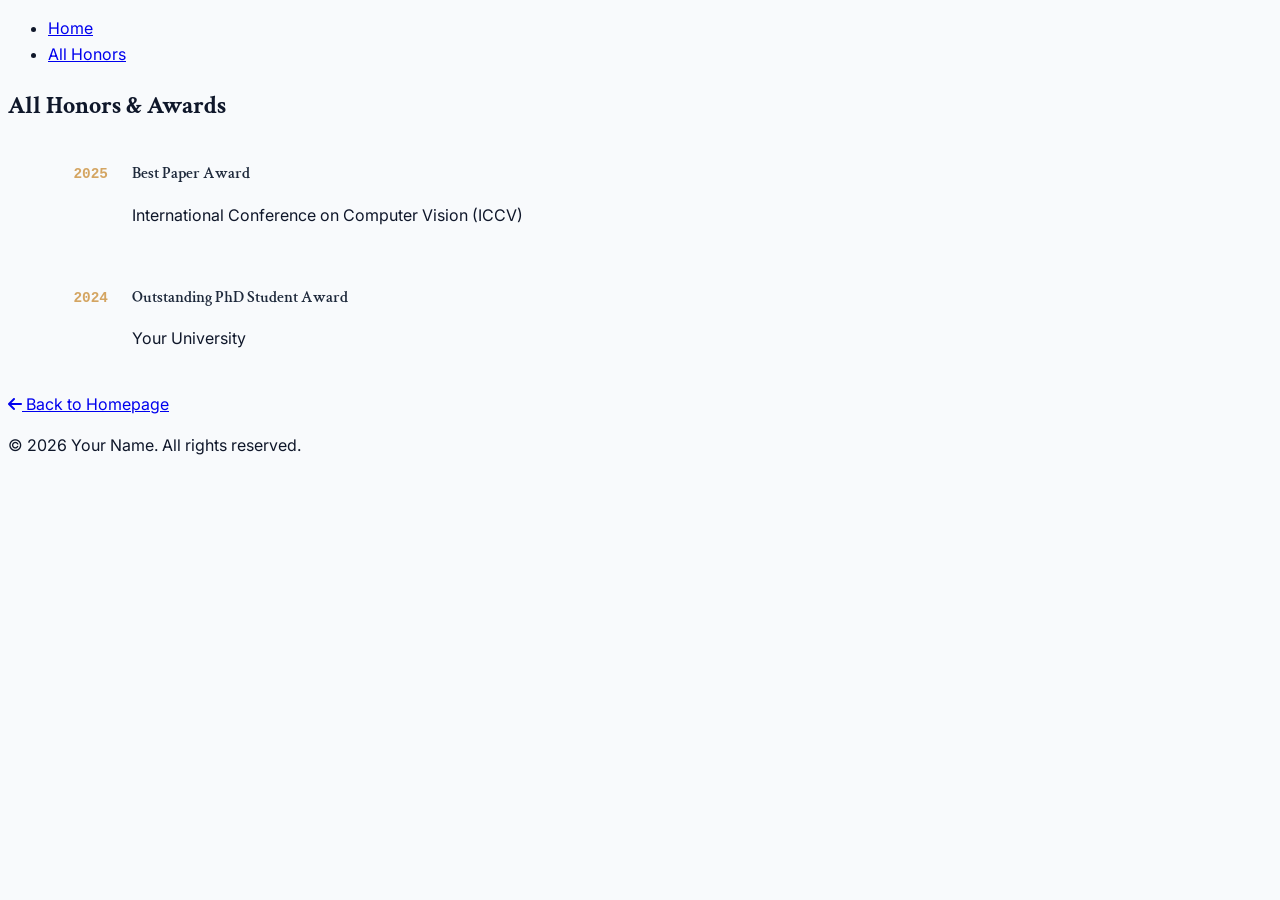
<file: pages/all-honors.html>
<!DOCTYPE html>
<html lang="en">
<head>
    <meta charset="UTF-8">
    <meta name="viewport" content="width=device-width, initial-scale=1.0">
    <title>All Honors & Awards - Your Name</title>
    <link rel="stylesheet" href="../styles.css">
    <link rel="stylesheet" href="https://cdnjs.cloudflare.com/ajax/libs/font-awesome/6.4.0/css/all.min.css">
</head>
<body>
    <!-- Top Navigation - Shared Banner -->
    <nav class="top-nav">
        <ul class="nav-links">
            <li><a href="../index.html">Home</a></li>
            <li><a href="#" class="active">All Honors</a></li>
        </ul>
    </nav>

    <!-- Content Container -->
    <div class="content-container">
        <!-- Main Content -->
        <div class="main-wrapper">
            <main class="main-content">
                <section id="all-honors" class="section">
                    <h2 class="section-title">All Honors & Awards</h2>
                    <div class="content-block">
                        <div id="all-honors-container" class="honors-list">
                            <!-- Honors items will be dynamically loaded here from honors.json -->
                        </div>
                        <div class="view-all-container">
                            <a href="../index.html" class="view-all-btn"><i class="fas fa-arrow-left"></i> Back to Homepage</a>
                        </div>
                    </div>
                </section>
            </main>
        </div>
    </div>

    <footer>
        <p>&copy; <span id="current-year"></span> Your Name. All rights reserved.</p>
    </footer>

    <script>
        // Update copyright year
        document.getElementById('current-year').textContent = new Date().getFullYear();
    </script>
    <script src="../script.js"></script>
</body>
</html>
</file>
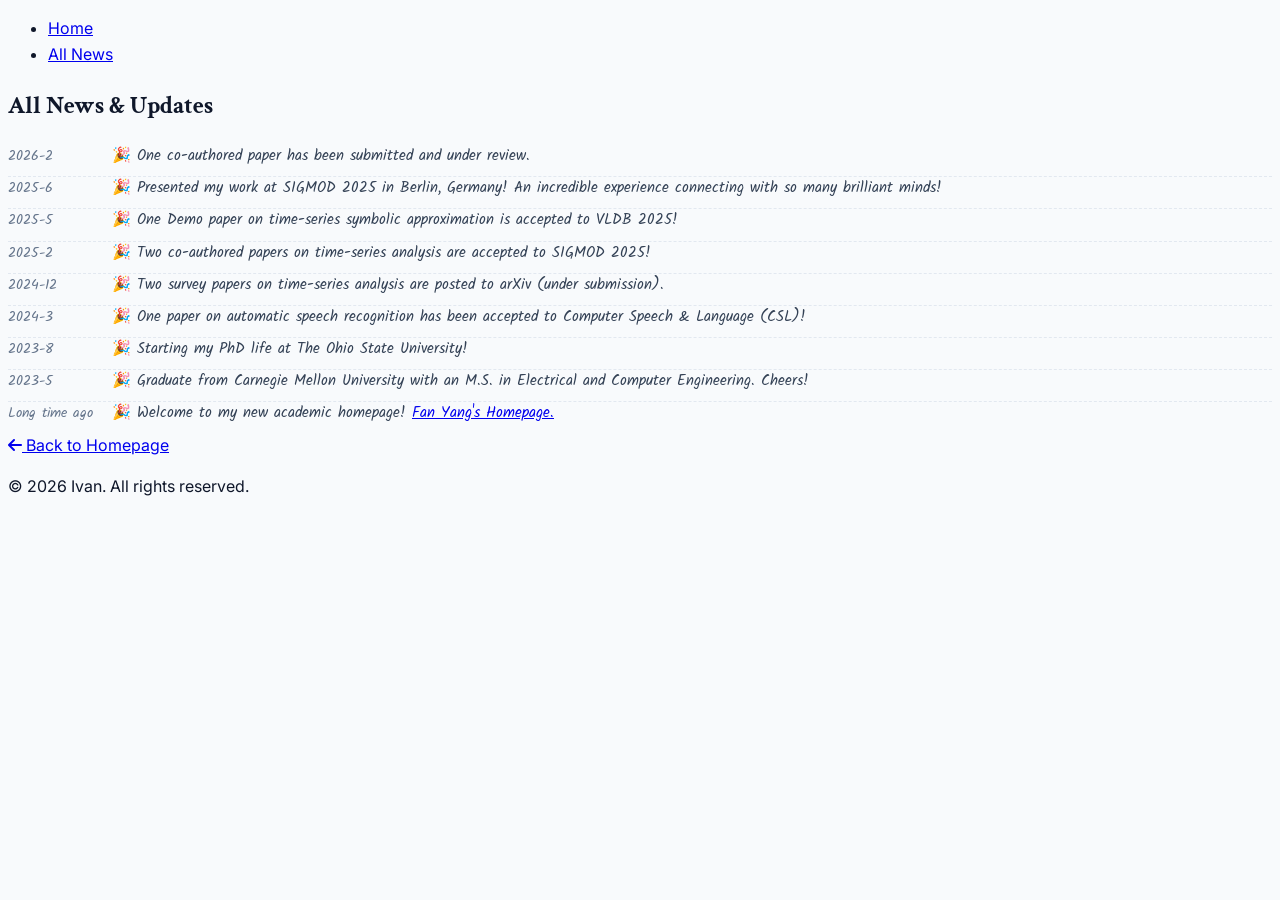
<file: pages/all-news.html>
<!DOCTYPE html>
<html lang="en">
<head>
    <meta charset="UTF-8">
    <meta name="viewport" content="width=device-width, initial-scale=1.0">
    <title>All News - Your Name</title>
    <link rel="stylesheet" href="../styles.css">
    <link rel="stylesheet" href="https://cdnjs.cloudflare.com/ajax/libs/font-awesome/6.4.0/css/all.min.css">
</head>
<body>
    <!-- Top Navigation - Shared Banner -->
    <nav class="top-nav">
        <ul class="nav-links">
            <li><a href="../index.html">Home</a></li>
            <li><a href="#" class="active">All News</a></li>
        </ul>
    </nav>

    <!-- Content Container -->
    <div class="content-container">
        <!-- Main Content -->
        <div class="main-wrapper">
            <main class="main-content">
                <section id="all-news" class="section">
                    <h2 class="section-title">All News & Updates</h2>
                    <div class="content-block">
                        <div id="all-news-container" class="news-list">
                            <!-- News items will be dynamically loaded here from news.json -->
                        </div>
                        <div class="view-all-container">
                            <a href="../index.html" class="view-all-btn"><i class="fas fa-arrow-left"></i> Back to Homepage</a>
                        </div>
                    </div>
                </section>
            </main>
        </div>
    </div>

    <footer>
        <p>&copy; <span id="current-year"></span> Ivan. All rights reserved.</p>
    </footer>

    <script>
        // Update copyright year
        document.getElementById('current-year').textContent = new Date().getFullYear();
    </script>
    <script src="../script.js"></script>
</body>
</html>
</file>
<file: styles.css>
@import url('https://fonts.googleapis.com/css2?family=Crimson+Text:ital,wght@0,400;0,600;0,700;1,400&family=Inter:wght@300;400;500;600;700&family=Kalam:wght@300;400;700&display=swap');

/* Base Styles */
body {
    font-family: 'Inter', sans-serif;
    color: #0f172a; /* slate-900 */
    background-color: #f8fafc; /* slate-50 */
    line-height: 1.6;
}

/* Typography Overrides */
h1, h2, h3, h4, h5, h6 {
    font-family: 'Crimson Text', serif;
}

.font-serif {
    font-family: 'Crimson Text', serif;
}

.font-sans {
    font-family: 'Inter', sans-serif;
}

/* Glassmorphism Navigation */
.glass {
    background: rgba(255, 255, 255, 0.85);
    backdrop-filter: blur(12px);
    -webkit-backdrop-filter: blur(12px);
    border-bottom: 1px solid rgba(255, 255, 255, 0.3);
    box-shadow: 0 4px 30px rgba(0, 0, 0, 0.03);
}

.nav-item {
    position: relative;
    font-weight: 500;
    color: #475569; /* slate-600 */
    transition: color 0.2s;
}

.nav-item:hover {
    color: #1e293b; /* slate-800 */
}

.nav-item::after {
    content: '';
    position: absolute;
    width: 0;
    height: 2px;
    bottom: -4px;
    left: 0;
    background-color: #d4a562; /* accent */
    transition: width 0.3s ease;
}

.nav-item:hover::after {
    width: 100%;
}

/* Hero Section */
.profile-image-container {
    position: relative;
    z-index: 10;
}

/* Section Styling */
section {
    position: relative;
}

.section-header h2 {
    position: relative;
    display: inline-block;
}

.section-header h2::after {
    content: '';
    position: absolute;
    bottom: 2px;
    left: 0;
    width: 40%;
    height: 3px;
    background-color: rgba(212, 165, 98, 0.3); /* accent with opacity */
    z-index: -1;
}

/* Main Layout Grid */
.grid-layout {
    display: grid;
    grid-template-columns: 1fr;
    gap: 2rem;
}

@media (min-width: 1024px) {
    .grid-layout {
        grid-template-columns: 320px 1fr;
        gap: 4rem;
        align-items: start;
    }
}

/* Cards */
.news-card, .research-card, .contact-card {
    transition: all 0.3s ease;
}

.news-card:hover, .research-card:hover, .contact-card:hover {
    transform: translateY(-2px);
    box-shadow: 0 10px 15px -3px rgba(0, 0, 0, 0.1), 0 4px 6px -2px rgba(0, 0, 0, 0.05);
    border-color: #cbd5e1; /* slate-300 */
}

/* Scrollbar */
::-webkit-scrollbar {
    width: 8px;
}

::-webkit-scrollbar-track {
    background: #f1f5f9;
}

::-webkit-scrollbar-thumb {
    background: #cbd5e1;
    border-radius: 4px;
}

::-webkit-scrollbar-thumb:hover {
    background: #94a3b8;
}

/* Utility */
.text-accent {
    color: #d4a562;
}

.bg-accent {
    background-color: #d4a562;
}

.border-accent {
    border-color: #d4a562;
}

.hover\:text-accent:hover {
    color: #d4a562;
}

/* Research Highlights (Accordion/Details Style if needed, but using clean list for now) */
details summary {
    cursor: pointer;
    transition: all 0.2s cubic-bezier(0.4, 0, 0.2, 1);
    text-align: justify;
}

/* New Publication List Styles */
.pub-year-group {
    margin-bottom: 2rem;
}

.pub-year-header {
    font-family: 'Inter', sans-serif; /* Wider than Crimson Text */
    font-size: 1.35rem; /* Slightly larger */
    font-weight: 700;
    font-style: italic;
    letter-spacing: 0.05em; /* Add spacing for wider look */
    color: #1e293b;
    margin-bottom: 1rem;
    border-bottom: 2px solid #e2e8f0;
    padding-bottom: 0.25rem;
    display: inline-block;
}

.pub-list-ul {
    list-style-type: disc;
    padding-left: 1.5rem;
}

.pub-list-item {
    margin-bottom: 1.25rem;
    line-height: 1.5;
}

.pub-line-1 {
    font-size: 1rem;
    margin-bottom: 0.1rem;
}

.pub-venue-tag {
    font-weight: 700;
    margin-right: 0.5rem;
}

.pub-title-text {
    font-weight: 600;
    color: #1e293b;
}

.pub-link-btn {
    display: inline-block;
    font-size: 0.75rem;
    padding: 0.1rem 0.5rem;
    border: 1px solid #cbd5e1;
    border-radius: 4px;
    color: #475569;
    margin-left: 0.5rem;
    text-decoration: none;
    transition: all 0.2s;
    vertical-align: middle;
    background-color: white;
}

.pub-link-btn:hover {
    border-color: #d4a562;
    color: #d4a562;
    background-color: #fffbeb;
}

.tag-arxiv {
    color: #2563eb; /* Blue for Arxiv */
}

.tag-conference {
    color: #dc2626; /* Red for Conference/Journal */
}

.pub-title-link {
    color: #1e293b;
    text-decoration: none;
    font-weight: 600;
    border-bottom: 1px solid transparent;
    transition: border-color 0.2s;
}

.pub-title-link:hover {
    color: #d4a562; /* accent */
    border-bottom-color: #d4a562;
}

.pub-line-2 {
    font-size: 0.95rem;
    color: #4b5563; /* neutral-600 */
    margin-bottom: 0.1rem;
}

.pub-line-2 strong, .pub-line-2 b {
    color: #1e293b; /* primary */
    font-weight: 600;
}

.pub-line-3 {
    font-size: 0.9rem;
    color: #64748b; /* slate-500 */
    font-style: italic;
}

/* Publication Card Typography (Legacy/Unused for now) */
.pub-title {
    font-size: 1.1rem;
    font-weight: 600;
    color: #1e293b; /* primary */
    margin-bottom: 0.5rem;
    line-height: 1.4;
}

.pub-authors {
    font-size: 0.95rem;
    color: #64748b; /* muted */
    margin-bottom: 0.5rem;
}

.pub-venue {
    font-size: 0.9rem;
    font-weight: 500;
    color: #64748b; /* muted */
    margin-bottom: 1rem;
    font-style: italic;
}

.pub-highlight {
    font-size: 0.85rem;
    color: #d97706; /* amber-600 */
    font-weight: 600;
    margin-bottom: 0.5rem;
}

/* Publication CCF Ranks and Badges */
.pub-badge-highlight {
    display: inline-block;
    background-color: #ef4444; /* Red */
    color: white;
    font-size: 0.75rem;
    font-weight: 700;
    padding: 0.1rem 0.4rem;
    border-radius: 4px;
    margin-right: 0.5rem;
    vertical-align: middle;
    line-height: 1.2;
}

.ccf-rank {
    font-weight: 700;
    margin-left: 0.3rem;
}

.ccf-a {
    color: #dc2626; /* Red-600 */
}

.ccf-b {
    color: #2563eb; /* Blue-600 */
}

.ccf-c {
    color: #16a34a; /* Green-600 */
}

.publication:hover {
    border-color: #d4a562; /* accent */
    box-shadow: 0 10px 30px -10px rgba(0,0,0,0.05);
    transform: translateY(-2px);
}

/* Venue Logo - Hidden for Text-Only Style */
.venue-logo {
    display: none;
}

/* News Item Dashed Line */
.news-item {
    display: grid;
    grid-template-columns: 80px 1fr;
    gap: 1.5rem;
    align-items: baseline;
    padding-bottom: 0.5rem;
    border-bottom: 1px dashed #e2e8f0;
}

.news-date {
    font-family: 'Kalam', cursive; /* Cleaner, wider handwriting font */
    font-weight: 400; 
    font-size: 0.9rem; 
    color: #64748b;
    white-space: nowrap;
}

.news-content {
    font-family: 'Kalam', cursive; /* Cleaner, wider handwriting font */
    font-size: 0.95rem; 
    color: #334155;
    line-height: 1.5;
}

.news-item:last-child {
    border-bottom: none;
}

/* Formal Text */
.formal-font {
    font-family: 'Times New Roman', Times, serif;
    font-size: 1.05rem;
    line-height: 1.6;
}

/* Service Section */
.service-category {
    padding-bottom: 1.5rem;
    border-bottom: 1px solid #f1f5f9;
    margin-bottom: 1.5rem;
}

.service-category:last-child {
    border-bottom: none;
    margin-bottom: 0;
    padding-bottom: 0;
}

.service-category h3 {
    font-size: 1rem; /* Match education header size */
    font-weight: 600;
    color: #1e293b;
    margin-bottom: 0.35rem;
    font-family: 'Inter', sans-serif;
}

.service-items {
    font-family: 'Inter', sans-serif;
    font-size: 0.9rem; /* Match education text size (approx) */
    color: #475569;
    line-height: 1.5;
}

/* Honors Section Styling */
.honor-item {
    display: grid;
    grid-template-columns: 100px 1fr;
    gap: 1.5rem;
    align-items: baseline;
    margin-bottom: 1.5rem;
}

.honor-year {
    font-family: 'Courier New', Courier, monospace;
    font-weight: 700;
    font-size: 0.9rem;
    color: #d4a562; /* accent */
    text-align: right;
    white-space: nowrap;
}

.honor-content h3 {
    font-size: 1rem;
    font-weight: 600;
    color: #1e293b; /* primary */
}

/* Publication Thumbnail & Layout */
.pub-content-wrapper {
    width: 100%;
}

.pub-list-item.with-thumbnail-expanded {
    display: flex;
    gap: 1.5rem;
    align-items: flex-start;
    padding: 1rem;
    background-color: white;
    border: 1px solid #e2e8f0;
    border-radius: 8px;
    box-shadow: 0 4px 6px -1px rgba(0, 0, 0, 0.1);
}

.pub-thumbnail-box {
    width: 200px; /* Fixed width for thumbnail */
    flex-shrink: 0;
    order: -1; /* Move to the left */
    border: none;
    padding: 0;
    border-radius: 0;
    background: transparent;
    box-shadow: none;
}

.pub-thumbnail-box img {
    width: 100%;
    height: auto;
    display: block;
    border-radius: 4px;
    box-shadow: 0 2px 4px rgba(0,0,0,0.1);
}

.pub-list-item.with-thumbnail-expanded .pub-content-wrapper {
    flex-grow: 1;
}

/* Adjust text spacing in expanded mode */
.pub-list-item.with-thumbnail-expanded .pub-line-1 {
    margin-bottom: 0.5rem;
}

.pub-list-item.with-thumbnail-expanded .pub-title-text {
    font-size: 1.1rem; /* Larger title in expanded mode */
}

.pub-btn-preview {
    cursor: pointer;
}

.pub-btn-preview.active {
    background-color: #1e293b;
    color: white;
    border-color: #1e293b;
}

/* Make sure mobile layout stacks */
@media (max-width: 640px) {
    .pub-list-item.with-thumbnail-expanded {
        flex-direction: column;
    }
    .pub-thumbnail-box {
        width: 100%;
        max-width: 300px;
        margin-top: 0.5rem;
    }
}
</file>
